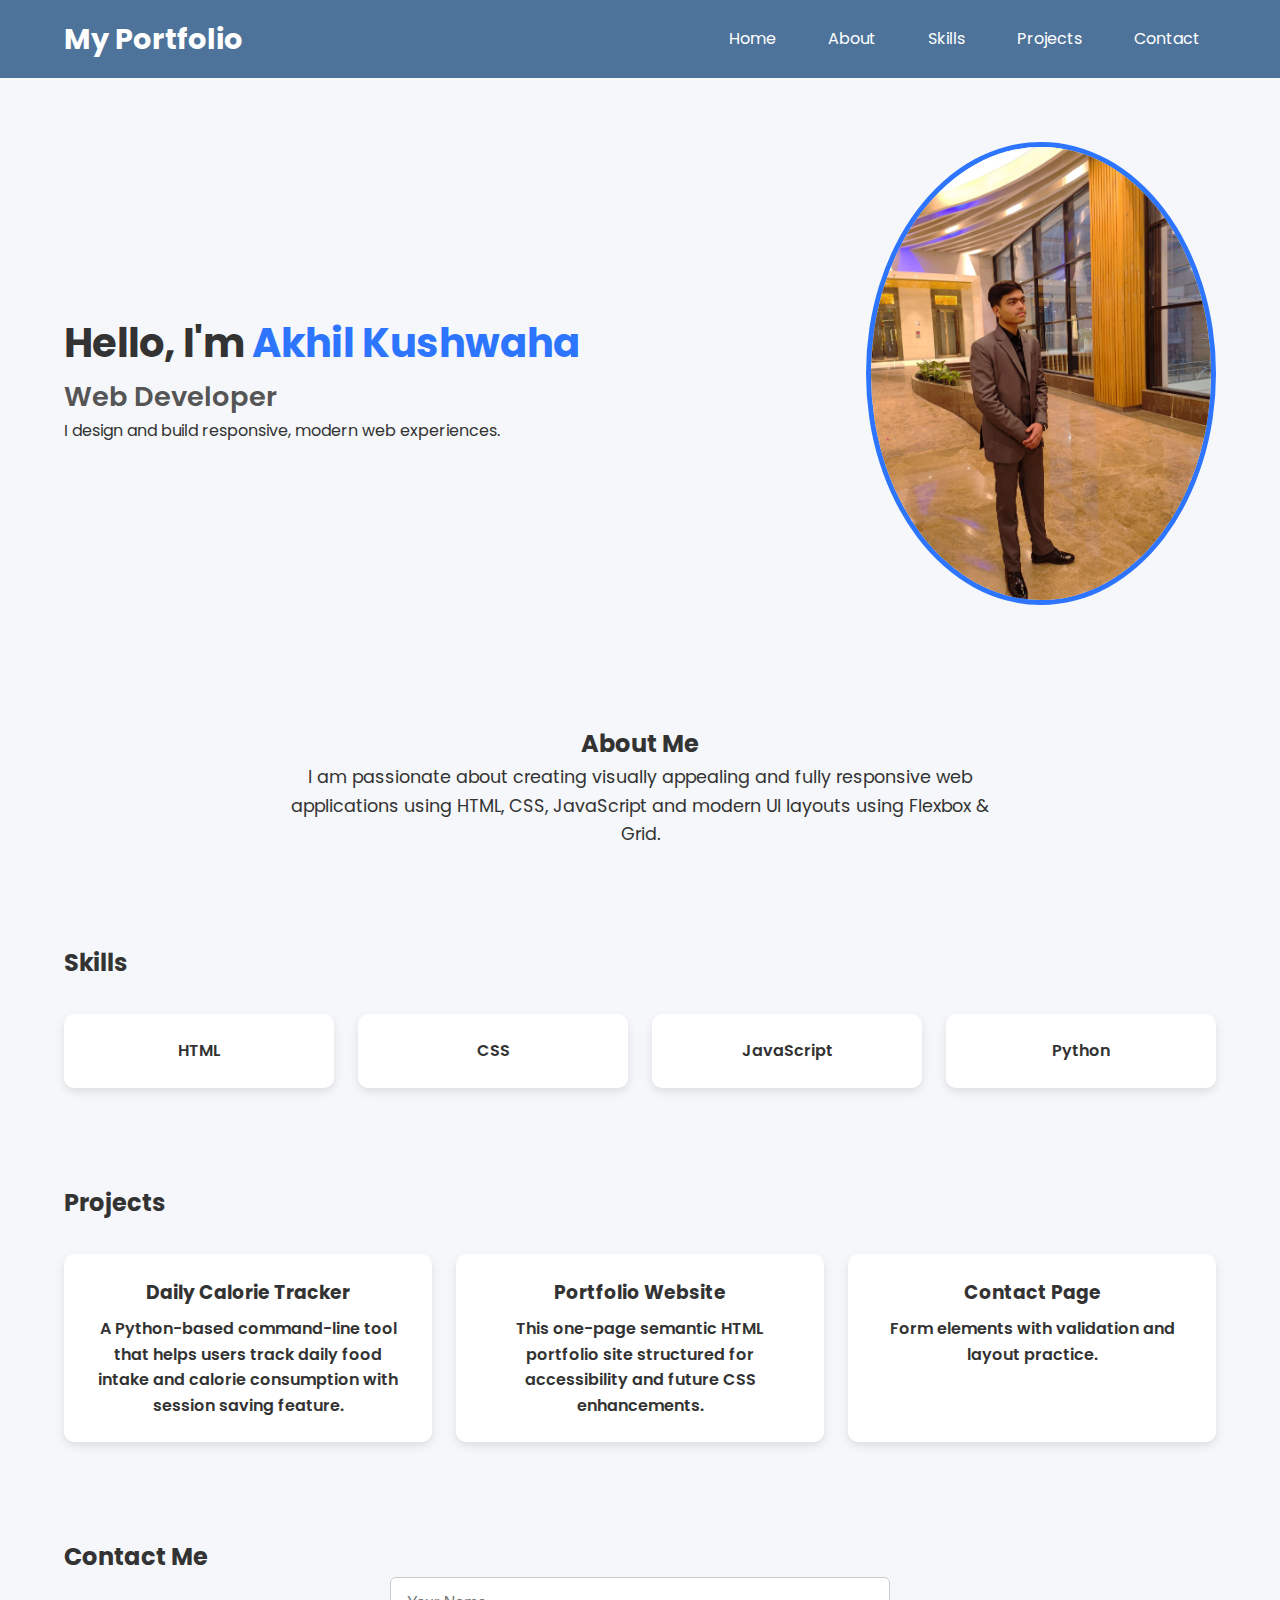
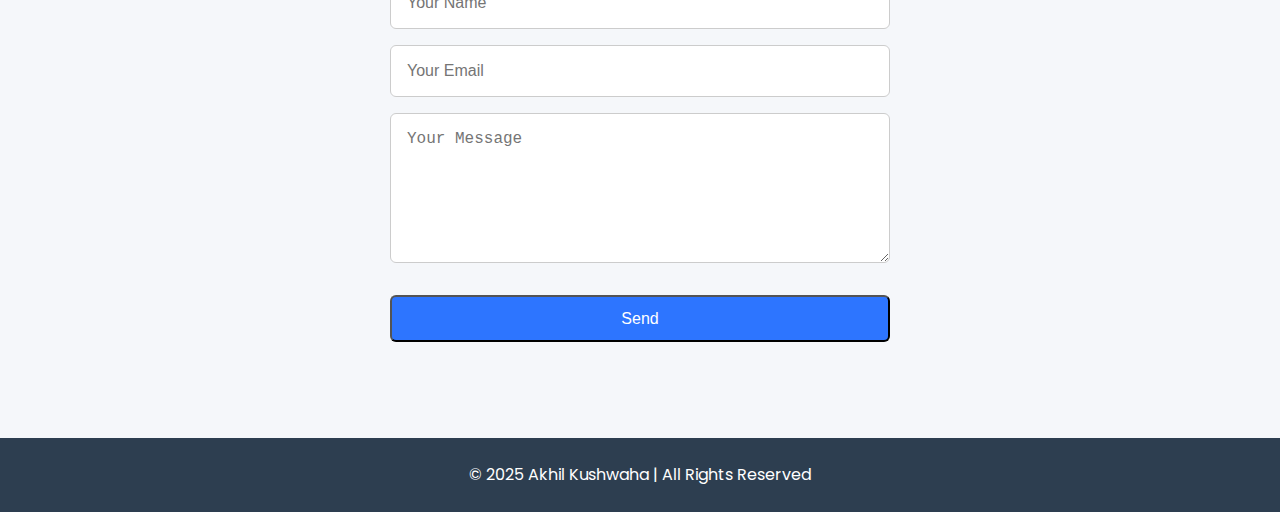
<file: Lab 3/portfolio.html>
<!DOCTYPE html>
<html lang="en">
  <head>
    <meta charset="UTF-8" />
    <meta name="viewport" content="width=device-width, initial-scale=1.0" />
    <title>Akhil Kushwaha | Portfolio</title>
    <link rel="stylesheet" href="style.css" />
    <link rel="preconnect" href="https://fonts.googleapis.com">
    <link rel="preconnect" href="https://fonts.gstatic.com" crossorigin>
  </head>
  <body>
    <!-- HEADER -->
    <header class="header">
      <div class="container nav-container">
        <h1 class="logo">My Portfolio</h1>
        <nav class="nav">
          <a href="#hero">Home</a>
          <a href="#about">About</a>
          <a href="#skills">Skills</a>
          <a href="#projects">Projects</a>
          <a href="#contact">Contact</a>
        </nav>
      </div>
    </header>

    <!-- HERO SECTION -->
    <section id="hero" class="hero container">
      <div class="hero-text">
        <h2>Hello, I'm <span class="highlight">Akhil Kushwaha</span></h2>
        <h3 class="animated-role">Web Developer</h3>
        <p>I design and build responsive, modern web experiences.</p>
      </div>

      <div class="hero-img">
        <img src="img.jpg" alt="Profile Photo" />
      </div>
    </section>

    <!-- ABOUT SECTION -->
    <section id="about" class="about container">
      <h2>About Me</h2>
      <p>
        I am passionate about creating visually appealing and fully responsive
        web applications using HTML, CSS, JavaScript and modern UI layouts using
        Flexbox & Grid.
      </p>
    </section>

    <!-- SKILLS SECTION -->
    <section id="skills" class="skills container">
      <h2>Skills</h2>
      <div class="skills-grid">
        <div class="card">HTML</div>
        <div class="card">CSS</div>
        <div class="card">JavaScript</div>
        <div class="card">Python</div>
      </div>
    </section>

    <!-- PROJECTS SECTION -->
    <section id="projects" class="projects container">
      <h2>Projects</h2>
      <div class="projects-grid">
        <div class="card project-card">
          <h3>Daily Calorie Tracker</h3>
          <p>A Python-based command-line tool that helps users track daily food intake and calorie consumption with session saving feature.</p>
        </div>

        <div class="card project-card">
          <h3>Portfolio Website</h3>
          <p>This one-page semantic HTML portfolio site structured for accessibility and future CSS enhancements.</p>
        </div>

        <div class="card project-card">
          <h3>Contact Page</h3>
          <p>Form elements with validation and layout practice.</p>
        </div>
      </div>
    </section>

    <!-- CONTACT SECTION -->
    <section id="contact" class="contact container">
      <h2>Contact Me</h2>
      <form class="contact-form">
        <input type="text" placeholder="Your Name" required />
        <input type="email" placeholder="Your Email" required />
        <textarea placeholder="Your Message" required></textarea>
        <button class="btn" type="submit">Send</button>
      </form>
    </section>

    <!-- FOOTER -->
    <footer class="footer">
      <p>© 2025 Akhil Kushwaha | All Rights Reserved</p>
    </footer>
  </body>
</html>
</file>
<file: Lab 3/style.css>
/* ===============================
   GLOBAL STYLES
=============================== */
@import url('https://fonts.googleapis.com/css2?family=Poppins:wght@300;400;600;700&display=swap');

* {
  margin: 0;
  padding: 0;
  box-sizing: border-box;
}

body {
  font-family: 'Poppins', sans-serif;
  background: #f5f7fa;
  color: #333;
  line-height: 1.6;
}

#hero, #about, #skills, #projects, #contact {
  scroll-margin-top: 90px;
}

img {
  width: 100%;
  border-radius: 12px;
}

.container {
  width: 90%;
  max-width: 1200px;
  margin: auto;
}

/* ===============================
   HEADER & NAVIGATION
=============================== */
.header {
  background: #4e739a;
  padding: 1rem 0;
  position: sticky;
  top: 0;
  z-index: 100;
}

.nav-container {
  display: flex;
  justify-content: space-between;
  align-items: center;
}

.logo {
  color: #fff;
  font-size: 1.8rem;
  font-weight: 700;
}

.nav a {
  color: white;
  margin-left: 1rem;
  text-decoration: none;
  font-size: 1rem;
  padding: 0.5rem 1rem;
  border-radius: 5px;
  transition: 0.3s ease;
}

.nav a:hover {
  background: #1e2b39;
}

/* ===============================
   HERO SECTION
=============================== */
.hero {
  display: flex;
  justify-content: space-between;
  align-items: center;
  padding: 4rem 0;
  gap: 2rem;
}

.hero-text h2 {
  font-size: 2.5rem;
  font-weight: 700;
}

.highlight {
  color: #2d75ff;
  animation: colorChange 3s infinite alternate;
}

@keyframes colorChange {
  0% { color: #2d75ff; }
  100% { color: #ff4d6d; }
}

.animated-role {
  font-size: 1.7rem;
  font-weight: 600;
  color: #555;
  animation: fadeIn 2s ease-in-out;
}

@keyframes fadeIn {
  0% { opacity: 0; transform: translateY(20px); }
  100% { opacity: 1; transform: translateY(0); }
}

.hero-img img {
  max-width: 350px;
  border-radius: 50%;
  border: 5px solid #2d75ff;
}

.btn {
  display: inline-block;
  margin-top: 1rem;
  padding: 0.8rem 1.5rem;
  background: #2d75ff;
  color: white;
  text-decoration: none;
  font-size: 1rem;
  border-radius: 6px;
  transition: 0.3s ease;
}

.btn:hover {
  transform: scale(1.05);
  background: #1a5bd8;
}

/* ===============================
   ABOUT SECTION
=============================== */
.about {
  text-align: center;
  padding: 3rem 0;
}

.about p {
  max-width: 700px;
  margin: auto;
  font-size: 1.1rem;
}

/* ===============================
   SKILLS SECTION (GRID)
=============================== */
.skills {
  padding: 3rem 0;
}

.skills-grid {
  display: grid;
  grid-template-columns: repeat(auto-fit, minmax(150px, 1fr));
  gap: 1.5rem;
  margin-top: 2rem;
}

.card {
  background: white;
  padding: 1.5rem;
  border-radius: 10px;
  text-align: center;
  font-weight: 600;
  box-shadow: 0 4px 10px rgba(0,0,0,0.1);
  transition: 0.3s ease;
}

.card:hover {
  transform: translateY(-8px);
  box-shadow: 0 8px 20px rgba(0,0,0,0.15);
}

/* ===============================
   PROJECTS SECTION (GRID)
=============================== */
.projects {
  padding: 3rem 0;
}

.projects-grid {
  display: grid;
  grid-template-columns: repeat(auto-fit, minmax(250px, 1fr));
  gap: 1.5rem;
  margin-top: 2rem;
}

.project-card h3 {
  margin-bottom: 0.5rem;
}

/* ===============================
   CONTACT SECTION
=============================== */
.contact {
  padding: 3rem 0;
}

.contact-form {
  display: flex;
  flex-direction: column;
  gap: 1rem;
  max-width: 500px;
  margin: auto;
}

.contact-form input,
.contact-form textarea {
  padding: 1rem;
  border-radius: 6px;
  border: 1px solid #ccc;
  font-size: 1rem;
}

.contact-form textarea {
  height: 150px;
}

/* ===============================
   FOOTER
=============================== */
.footer {
  text-align: center;
  background: #2d3e50;
  color: white;
  padding: 1.5rem;
  margin-top: 3rem;
}

/* ===============================
   RESPONSIVE DESIGN (MEDIA QUERIES)
=============================== */
@media (max-width: 900px) {
  .hero {
    flex-direction: column;
    text-align: center;
  }

  .hero-img img {
    max-width: 250px;
  }
}

@media (max-width: 600px) {
  .nav-container {
    flex-direction: column;
    text-align: center;
    gap: 1rem;
  }

  .nav a {
    margin: 0;
  }

  .hero-text h2 {
    font-size: 2rem;
  }

  .animated-role {
    font-size: 1.3rem;
  }
}
</file>
